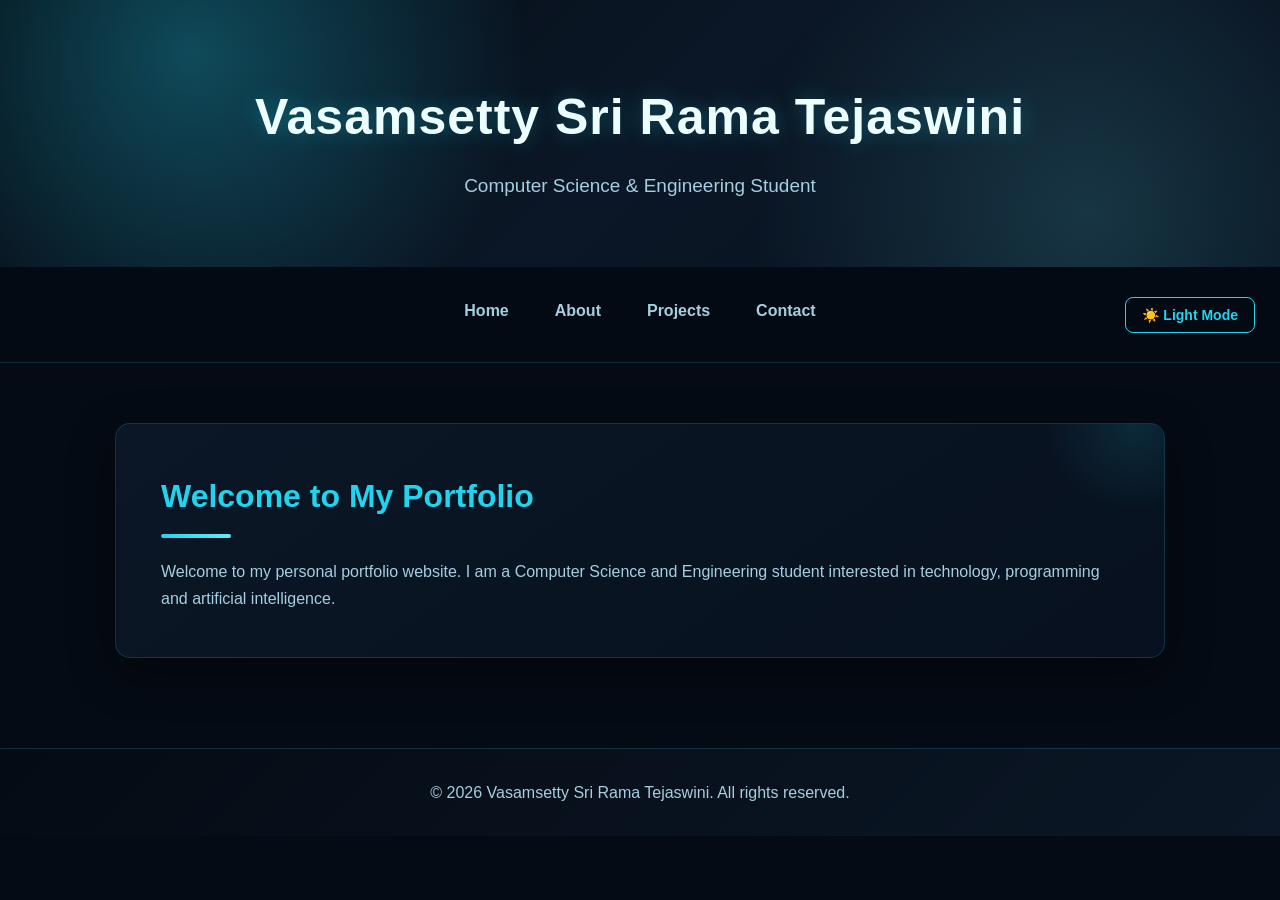
<file: index.html>
<!DOCTYPE html>
<html lang="en">

<head>
    <meta charset="UTF-8">

    <meta name="viewport" content="width=device-width, initial-scale=1.0">

    <meta name="description"
        content="Personal portfolio of Vasamsetty Sri Rama Tejaswini, a Computer Science and Engineering student specializing in Artificial Intelligence and Machine Learning.">

    <meta name="author" content="Vasamsetty Sri Rama Tejaswini">

    <title>Vasamsetty Sri Rama Tejaswini | Portfolio</title>

    <link rel="stylesheet" href="css/style.css">
</head>

<body>

    <header>
        <h1>Vasamsetty Sri Rama Tejaswini</h1>
        <p>Computer Science &amp; Engineering Student</p>
    </header>

    <nav aria-label="Main navigation">
        <ul>
            <li>
                <a href="index.html" aria-current="page">Home</a>
            </li>

            <li>
                <a href="about.html">About</a>
            </li>

            <li>
                <a href="projects.html">Projects</a>
            </li>

            <li>
                <a href="contact.html">Contact</a>
            </li>
        </ul>

        <button id="theme-toggle" type="button" aria-label="Toggle light and dark theme">
            ☀️ Light Mode
        </button>
    </nav>

    <main>

        <section aria-labelledby="welcome-heading">

            <h2 id="welcome-heading">Welcome to My Portfolio</h2>

            <p>
                Welcome to my personal portfolio website.
                I am a Computer Science and Engineering student
                interested in technology, programming and
                artificial intelligence.
            </p>

        </section>

    </main>

    <footer>
        <p>&copy; 2026 Vasamsetty Sri Rama Tejaswini. All rights reserved.</p>
    </footer>

    <script src="js/script.js"></script>

</body>

</html>
</file>
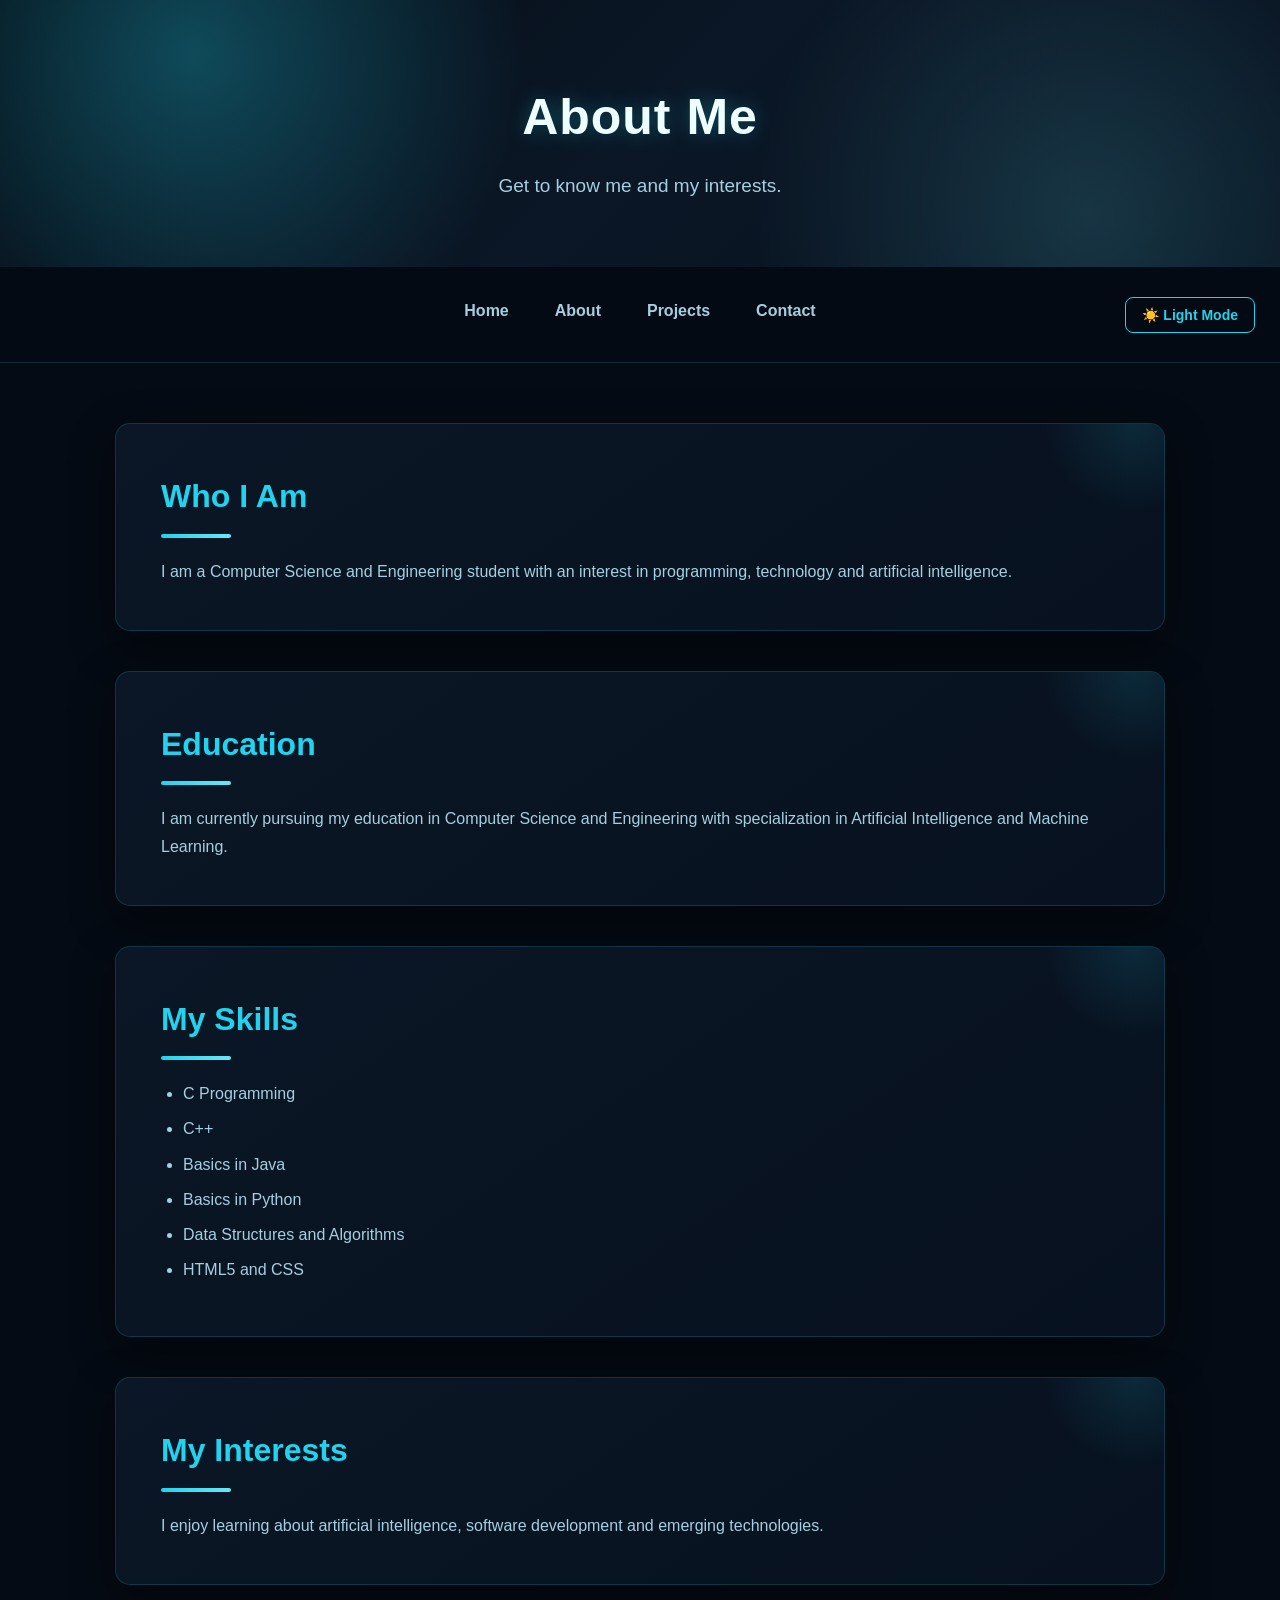
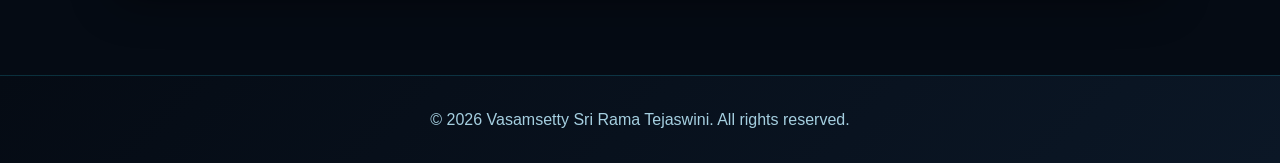
<file: about.html>
<!DOCTYPE html>
<html lang="en">

<head>
    <meta charset="UTF-8">

    <meta name="viewport" content="width=device-width, initial-scale=1.0">

    <meta name="description"
        content="Learn more about Vasamsetty Sri Rama Tejaswini, a Computer Science and Engineering student specializing in Artificial Intelligence and Machine Learning.">

    <meta name="author" content="Vasamsetty Sri Rama Tejaswini">

    <title>About Me | Vasamsetty Sri Rama Tejaswini</title>

    <link rel="stylesheet" href="css/style.css">
</head>

<body>

    <header>
        <h1>About Me</h1>
        <p>Get to know me and my interests.</p>
    </header>

    <nav aria-label="Main navigation">
        <ul>
            <li>
                <a href="index.html">Home</a>
            </li>

            <li>
                <a href="about.html" aria-current="page">About</a>
            </li>

            <li>
                <a href="projects.html">Projects</a>
            </li>

            <li>
                <a href="contact.html">Contact</a>
            </li>
        </ul>

        <button id="theme-toggle" type="button" aria-label="Toggle light and dark theme">
            ☀️ Light Mode
        </button>
    </nav>

    <main>

        <section aria-labelledby="who-i-am">
            <h2 id="who-i-am">Who I Am</h2>

            <p>
                I am a Computer Science and Engineering student
                with an interest in programming, technology and
                artificial intelligence.
            </p>
        </section>


        <section aria-labelledby="education">
            <h2 id="education">Education</h2>

            <p>
                I am currently pursuing my education in Computer
                Science and Engineering with specialization in
                Artificial Intelligence and Machine Learning.
            </p>
        </section>


        <section aria-labelledby="skills">
            <h2 id="skills">My Skills</h2>

            <ul>
                <li>C Programming</li>
                <li>C++</li>
                <li>Basics in Java</li>
                <li>Basics in Python</li>
                <li>Data Structures and Algorithms</li>
                <li>HTML5 and CSS</li>
            </ul>
        </section>


        <section aria-labelledby="interests">
            <h2 id="interests">My Interests</h2>

            <p>
                I enjoy learning about artificial intelligence,
                software development and emerging technologies.
            </p>
        </section>

    </main>


    <footer>
        <p>&copy; 2026 Vasamsetty Sri Rama Tejaswini. All rights reserved.</p>
    </footer>

<script src="js/script.js"></script>

</body>

</html>
</file>
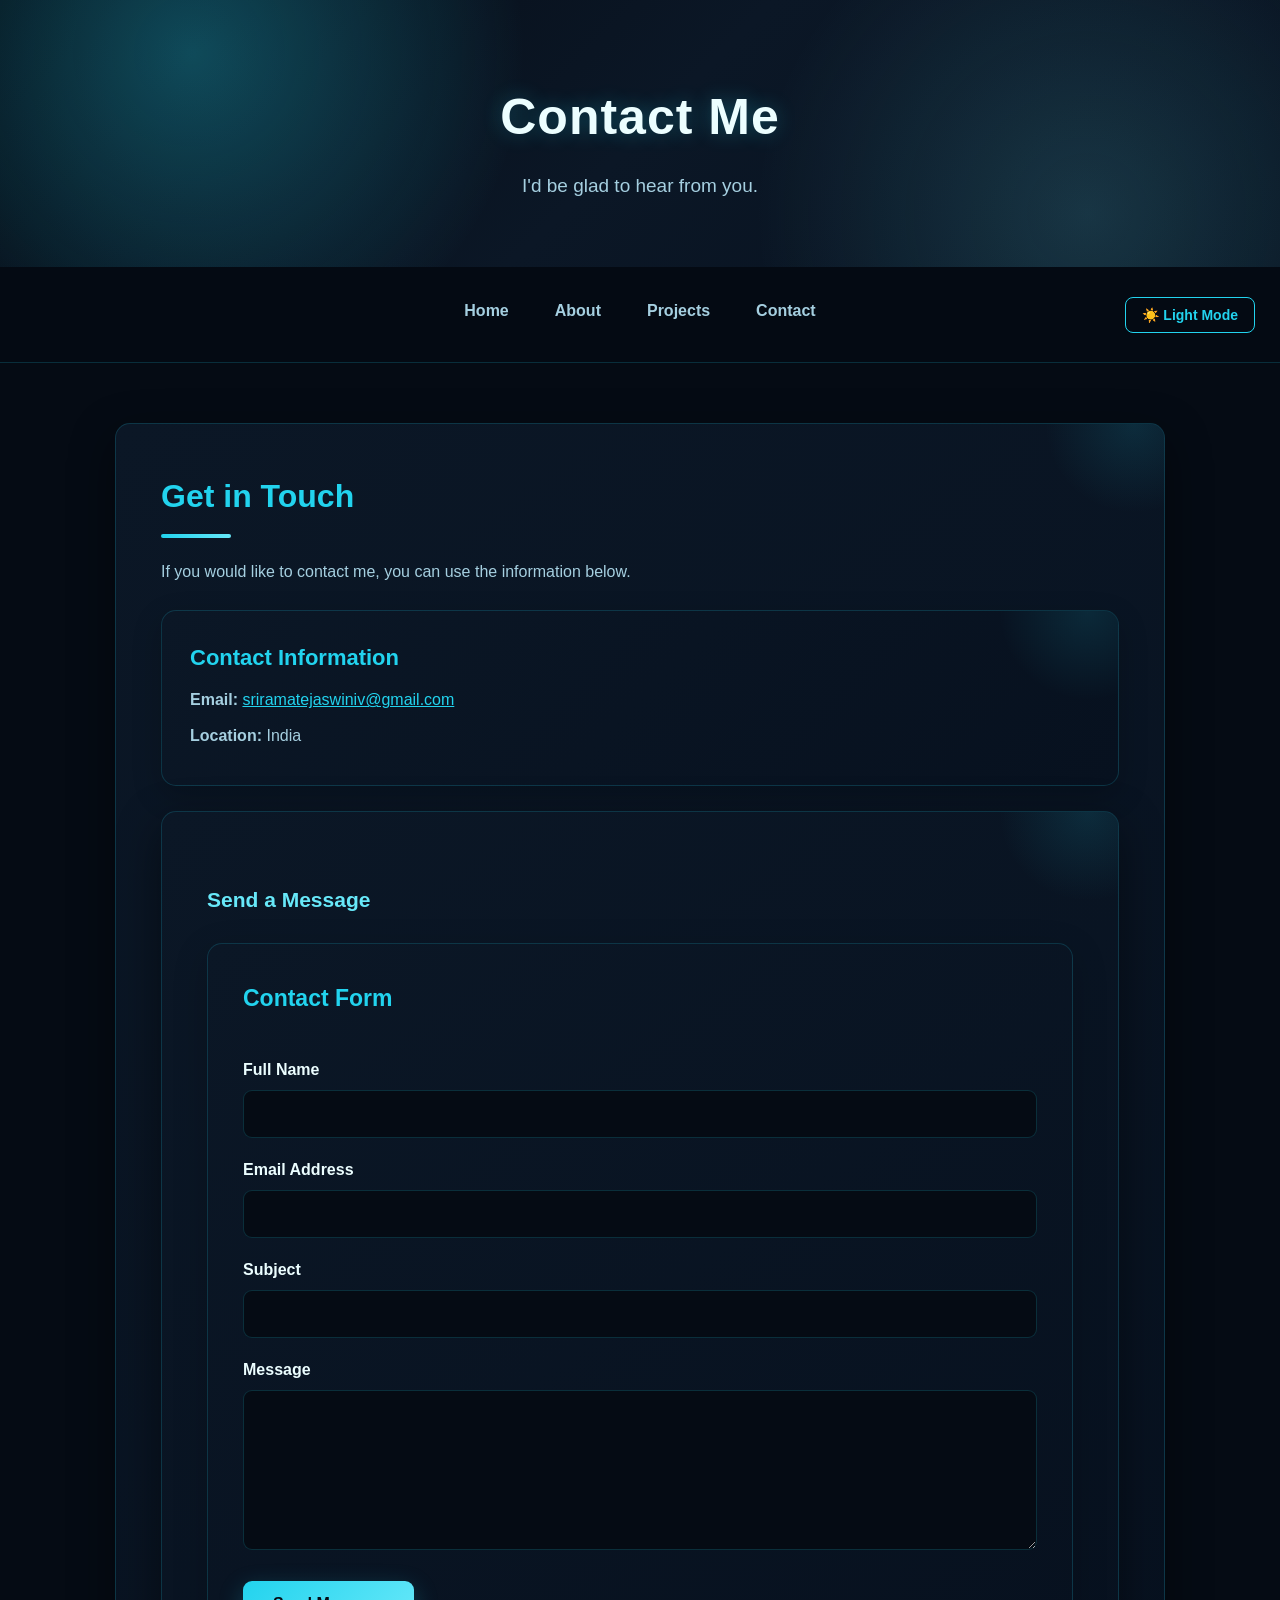
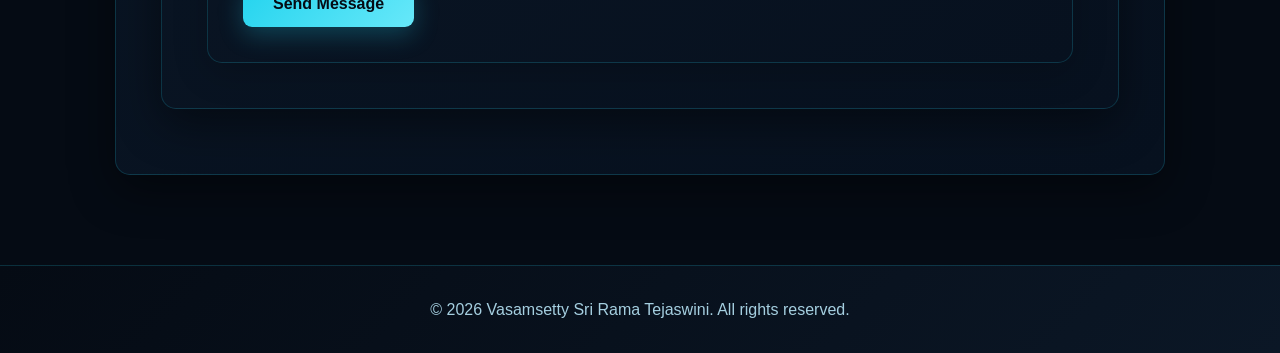
<file: contact.html>
<!DOCTYPE html>
<html lang="en">

<head>
    <meta charset="UTF-8">

    <meta name="viewport" content="width=device-width, initial-scale=1.0">

    <meta name="description"
        content="Contact Vasamsetty Sri Rama Tejaswini, a Computer Science and Engineering student interested in technology, programming and artificial intelligence.">

    <meta name="author" content="Vasamsetty Sri Rama Tejaswini">

    <title>Contact Me | Vasamsetty Sri Rama Tejaswini</title>

    <link rel="stylesheet" href="css/style.css">
</head>

<body>

    <header>
        <h1>Contact Me</h1>
        <p>I'd be glad to hear from you.</p>
    </header>


    <nav aria-label="Main navigation">
        <ul>
            <li><a href="index.html">Home</a></li>
            <li><a href="about.html">About</a></li>
            <li><a href="projects.html">Projects</a></li>
            <li><a href="contact.html" aria-current="page">Contact</a></li>
        </ul>

        <button id="theme-toggle" type="button" aria-label="Toggle light and dark theme">
            ☀️ Light Mode
        </button>
    </nav>


    <main>

        <section aria-labelledby="contact-heading">

            <h2 id="contact-heading">Get in Touch</h2>

            <p>
                If you would like to contact me, you can use the information below.
            </p>


            <section class="contact-info" aria-labelledby="information-heading">

                <h3 id="information-heading">Contact Information</h3>

                <p>
                    <strong>Email:</strong>
                    <a href="mailto:sriramatejaswiniv@gmail.com">
                        sriramatejaswiniv@gmail.com
                    </a>
                </p>

                <p>
                    <strong>Location:</strong> India
                </p>

            </section>


            <section aria-labelledby="message-heading">

                <h3 id="message-heading">Send a Message</h3>


                <form>

                    <fieldset>

                        <legend>Contact Form</legend>


                        <div class="form-group">

                            <label for="full-name">
                                Full Name
                            </label>

                            <input
                                type="text"
                                id="full-name"
                                name="full-name"
                                autocomplete="name"
                                required
                            >

                        </div>


                        <div class="form-group">

                            <label for="email">
                                Email Address
                            </label>

                            <input
                                type="email"
                                id="email"
                                name="email"
                                autocomplete="email"
                                required
                            >

                        </div>


                        <div class="form-group">

                            <label for="subject">
                                Subject
                            </label>

                            <input
                                type="text"
                                id="subject"
                                name="subject"
                                required
                            >

                        </div>


                        <div class="form-group">

                            <label for="message">
                                Message
                            </label>

                            <textarea
                                id="message"
                                name="message"
                                rows="7"
                                required
                            ></textarea>

                        </div>


                        <button type="submit">
                            Send Message
                        </button>

                    </fieldset>

                </form>

            </section>

        </section>

    </main>


    <footer>
        <p>&copy; 2026 Vasamsetty Sri Rama Tejaswini. All rights reserved.</p>
    </footer>
    
    <script src="js/script.js"></script>
</body>

</html>
</file>
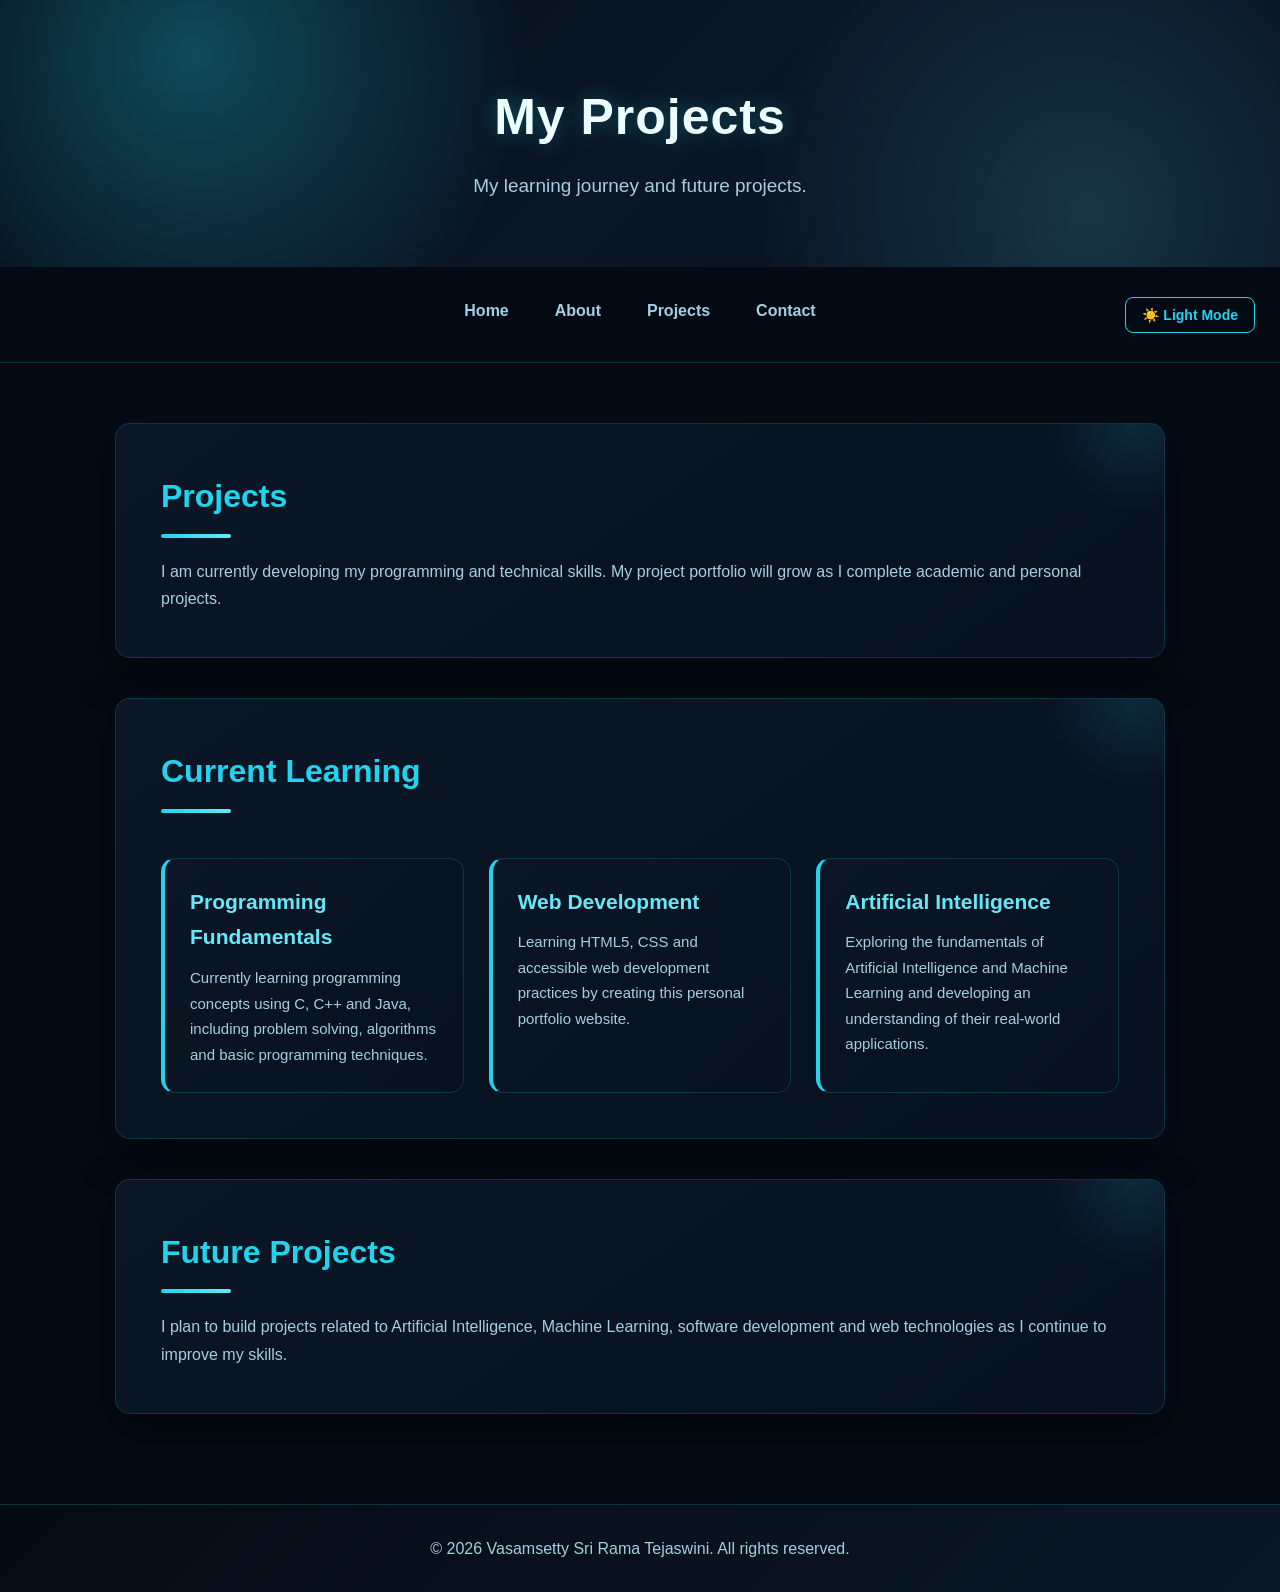
<file: project.html>
<!DOCTYPE html>
<html lang="en">

<head>
    <meta charset="UTF-8">

    <meta name="viewport" content="width=device-width, initial-scale=1.0">

    <meta name="description"
        content="Explore Vasamsetty Sri Rama Tejaswini's programming, web development and artificial intelligence learning projects.">

    <meta name="author" content="Vasamsetty Sri Rama Tejaswini">

    <title>Projects | Vasamsetty Sri Rama Tejaswini</title>

    <link rel="stylesheet" href="css/style.css">
</head>

<body>

    <header>
        <h1>My Projects</h1>
        <p>My learning journey and future projects.</p>
    </header>


    <nav aria-label="Main navigation">
        <ul>
            <li>
                <a href="index.html">Home</a>
            </li>

            <li>
                <a href="about.html">About</a>
            </li>

            <li>
                <a href="projects.html" aria-current="page">Projects</a>
            </li>

            <li>
                <a href="contact.html">Contact</a>
            </li>
        </ul>

        <button id="theme-toggle" type="button" aria-label="Toggle light and dark theme">
            ☀️ Light Mode
        </button>
    </nav>


    <main>

        <section aria-labelledby="projects-heading">

            <h2 id="projects-heading">Projects</h2>

            <p>
                I am currently developing my programming and technical
                skills. My project portfolio will grow as I complete
                academic and personal projects.
            </p>

        </section>


        <section class="learning-section" aria-labelledby="learning-heading">

            <h2 id="learning-heading">Current Learning</h2>


            <article>

                <h3>Programming Fundamentals</h3>

                <p>
                    Currently learning programming concepts using
                    C, C++ and Java, including problem solving,
                    algorithms and basic programming techniques.
                </p>

            </article>


            <article>

                <h3>Web Development</h3>

                <p>
                    Learning HTML5, CSS and accessible web
                    development practices by creating this
                    personal portfolio website.
                </p>

            </article>


            <article>

                <h3>Artificial Intelligence</h3>

                <p>
                    Exploring the fundamentals of Artificial
                    Intelligence and Machine Learning and
                    developing an understanding of their
                    real-world applications.
                </p>

            </article>

        </section>


        <section aria-labelledby="future-heading">

            <h2 id="future-heading">Future Projects</h2>

            <p>
                I plan to build projects related to Artificial
                Intelligence, Machine Learning, software development
                and web technologies as I continue to improve my skills.
            </p>

        </section>

    </main>


    <footer>

        <p>
            &copy; 2026 Vasamsetty Sri Rama Tejaswini. All rights reserved.
        </p>

    </footer>

    <script src="js/script.js"></script>

</body>

</html>
</file>
<file: css/style.css>
/* =========================================
   CUSTOM THEME VARIABLES
========================================= */

:root {
    --bg-color: #050B14;
    --header-color: #0B1726;
    --surface-color: #0B1726;
    --surface-dark: #07111F;

    --primary-color: #22D3EE;
    --secondary-color: #67E8F9;

    --text-color: #ECFEFF;
    --muted-text: #A5CFE0;

    --border-color: rgba(34, 211, 238, 0.18);

    --input-bg: #050B14;
    --nav-bg: rgba(5, 11, 20, 0.96);

    --shadow: 0 15px 45px rgba(0, 0, 0, 0.45);

    --transition: 0.3s ease;
}


/* =========================================
   LIGHT THEME
========================================= */

[data-theme="light"] {

    --bg-color: #F0FDFA;
    --header-color: #E0F7FA;

    --surface-color: #FFFFFF;
    --surface-dark: #F8FAFC;

    --primary-color: #0891B2;
    --secondary-color: #0E7490;

    --text-color: #0F172A;
    --muted-text: #475569;

    --border-color: rgba(8, 145, 178, 0.25);

    --input-bg: #FFFFFF;
    --nav-bg: rgba(255, 255, 255, 0.96);

    --shadow:
        0 15px 40px rgba(15, 23, 42, 0.12);
}


/* =========================================
   RESET
========================================= */

* {
    margin: 0;
    padding: 0;
    box-sizing: border-box;
}


html {
    scroll-behavior: smooth;
}


body {
    font-family: "Segoe UI", Arial, sans-serif;

    background: var(--bg-color);

    color: var(--text-color);

    line-height: 1.7;

    transition:
        background-color var(--transition),
        color var(--transition);
}


/* =========================================
   HEADER
========================================= */

header {

    background:
        radial-gradient(
            circle at 15% 20%,
            rgba(34, 211, 238, 0.30),
            transparent 30%
        ),

        radial-gradient(
            circle at 85% 80%,
            rgba(103, 232, 249, 0.16),
            transparent 30%
        ),

        linear-gradient(
            135deg,
            var(--bg-color),
            var(--header-color),
            var(--surface-dark)
        );

    color: var(--text-color);

    text-align: center;

    padding: 45px 15px;

    transition:
        background var(--transition),
        color var(--transition);
}


header h1 {

    font-size: 32px;

    font-weight: 700;

    letter-spacing: 1px;

    margin-bottom: 10px;

    text-shadow:
        0 0 20px rgba(34, 211, 238, 0.30);
}


header p {

    font-size: 15px;

    color: var(--muted-text);
}


/* =========================================
   NAVIGATION - FLEXBOX
========================================= */

nav {

    background: var(--nav-bg);

    border-bottom:
        1px solid var(--border-color);

    padding: 12px;

    text-align: center;

    position: sticky;

    top: 0;

    z-index: 1000;

    backdrop-filter: blur(12px);

    transition:
        background var(--transition);
}


nav ul {

    list-style: none;

    padding: 0;

    display: flex;

    flex-direction: column;

    justify-content: center;

    align-items: center;

    gap: 5px;
}


nav ul li {

    width: 100%;
}


nav ul li a {

    display: block;

    width: 100%;

    color: var(--muted-text);

    text-decoration: none;

    text-align: center;

    font-size: 14px;

    font-weight: 600;

    padding: 8px 10px;

    border-radius: 8px;

    transition:
        all var(--transition);
}


nav ul li a:hover {

    color: var(--bg-color);

    background:
        linear-gradient(
            135deg,
            var(--primary-color),
            var(--secondary-color)
        );

    box-shadow:
        0 5px 25px
        rgba(34, 211, 238, 0.30);

    transform: translateY(-2px);
}


/* =========================================
   THEME BUTTON - RIGHT SIDE
========================================= */

#theme-toggle {
    position: absolute;
    right: 25px;
    top: 50%;
    transform: translateY(-50%);

    padding: 9px 16px;
    width: auto;

    background: transparent;

    color: var(--primary-color);

    border: 1px solid var(--primary-color);

    border-radius: 8px;

    font-size: 14px;
    font-weight: 600;

    cursor: pointer;

    transition: all 0.3s ease;
}

    #theme-toggle:hover {
    background: var(--primary-color);
    color: var(--bg-color);

    transform: translateY(-50%) translateY(-2px);

    box-shadow:
        0 5px 20px rgba(34, 211, 238, 0.25);
}


/* =========================================
   MAIN AREA - CSS GRID
========================================= */

main {

    max-width: 1100px;

    margin: 30px auto;

    padding: 0 12px;

    display: grid;

    grid-template-columns: 1fr;

    gap: 20px;
}


/* =========================================
   SECTIONS
========================================= */

section {

    background:
        linear-gradient(
            145deg,
            var(--surface-color),
            var(--surface-dark)
        );

    padding: 28px 20px;

    margin-bottom: 20px;

    border-radius: 15px;

    border:
        1px solid var(--border-color);

    box-shadow: var(--shadow);

    position: relative;

    overflow: hidden;

    transition:
        background var(--transition),
        border var(--transition),
        box-shadow var(--transition),
        transform var(--transition);
}


section:hover {

    transform: translateY(-5px);
}


section::before {

    content: "";

    position: absolute;

    width: 180px;

    height: 180px;

    background:
        radial-gradient(
            circle,
            rgba(34, 211, 238, 0.12),
            transparent 70%
        );

    border-radius: 50%;

    top: -90px;

    right: -60px;
}


section h2 {

    color: var(--primary-color);

    font-size: 26px;

    margin-bottom: 20px;

    position: relative;
}


section h2::after {

    content: "";

    display: block;

    width: 70px;

    height: 4px;

    margin-top: 10px;

    background:
        linear-gradient(
            90deg,
            var(--primary-color),
            var(--secondary-color)
        );

    border-radius: 10px;
}


section h3 {

    color: var(--secondary-color);

    font-size: 21px;

    margin-top: 25px;

    margin-bottom: 10px;
}


section p {

    color: var(--muted-text);

    font-size: 15px;
}


/* =========================================
   LISTS
========================================= */

ul {

    padding-left: 22px;
}


li {

    color: var(--muted-text);

    margin-bottom: 8px;
}


/* =========================================
   CURRENT LEARNING - CSS GRID
========================================= */

.learning-section {

    display: grid;

    grid-template-columns: 1fr;

    gap: 20px;
}


.learning-section h2 {

    grid-column: 1 / -1;
}


.learning-section article {

    background:
        linear-gradient(
            135deg,
            var(--surface-color),
            var(--surface-dark)
        );

    padding: 25px;

    border:
        1px solid var(--border-color);

    border-left:
        4px solid var(--primary-color);

    border-radius: 14px;

    transition:
        transform var(--transition),
        box-shadow var(--transition);
}


.learning-section article:hover {

    transform: translateY(-7px);

    box-shadow:
        0 15px 35px rgba(0, 0, 0, 0.25),

        0 0 25px
        rgba(34, 211, 238, 0.15);
}


.learning-section article h3 {

    color: var(--secondary-color);

    margin-top: 0;

    margin-bottom: 10px;
}


.learning-section article p {

    color: var(--muted-text);

    font-size: 15px;
}


/* =========================================
   PROJECT CARDS
========================================= */

.project {

    background:
        linear-gradient(
            135deg,
            var(--surface-color),
            var(--surface-dark)
        );

    border:
        1px solid var(--border-color);

    border-left:
        4px solid var(--primary-color);

    padding: 28px;

    margin: 22px 0;

    border-radius: 14px;

    transition:
        all var(--transition);
}


.project:hover {

    transform: translateY(-7px);

    border-color:
        var(--secondary-color);

    box-shadow:
        0 15px 35px rgba(0, 0, 0, 0.25),

        0 0 30px
        rgba(34, 211, 238, 0.18);
}


.project h3 {

    margin-top: 0;

    color: var(--primary-color);
}


/* =========================================
   CONTACT INFORMATION
========================================= */

.contact-info {

    background:
        linear-gradient(
            135deg,
            var(--surface-color),
            var(--surface-dark)
        );

    padding: 28px;

    margin: 25px 0;

    border-radius: 15px;

    border:
        1px solid var(--border-color);

    box-shadow:
        0 10px 30px
        rgba(0, 0, 0, 0.20);
}


.contact-info h3 {

    margin-top: 0;

    color: var(--primary-color);

    font-size: 22px;
}


.contact-info p {

    margin: 8px 0;

    color: var(--muted-text);
}


/* =========================================
   LINKS
========================================= */

a {

    color: var(--primary-color);

    transition:
        color var(--transition);
}


a:hover {

    color: var(--secondary-color);
}


/* =========================================
   CONTACT FORM
========================================= */

form {

    background:
        linear-gradient(
            145deg,
            var(--surface-color),
            var(--surface-dark)
        );

    padding: 25px 18px;

    border:
        1px solid var(--border-color);

    border-radius: 15px;

    margin-top: 25px;

    box-shadow:
        0 10px 35px
        rgba(0, 0, 0, 0.20);
}


fieldset {

    border: none;
}


legend {

    color: var(--primary-color);

    font-size: 23px;

    font-weight: 700;

    margin-bottom: 20px;
}


label {

    display: block;

    color: var(--text-color);

    font-weight: 600;

    margin-top: 18px;

    margin-bottom: 7px;
}


input,
textarea {

    width: 100%;

    padding: 14px 16px;

    border:
        1px solid var(--border-color);

    border-radius: 9px;

    background: var(--input-bg);

    color: var(--text-color);

    font-size: 16px;

    font-family: inherit;

    transition:
        all var(--transition);
}


input::placeholder,
textarea::placeholder {

    color: #78909C;
}


input:focus,
textarea:focus {

    outline: none;

    border-color:
        var(--secondary-color);

    box-shadow:
        0 0 0 3px
        rgba(103, 232, 249, 0.10),

        0 0 25px
        rgba(34, 211, 238, 0.15);
}


textarea {

    min-height: 160px;

    resize: vertical;
}


/* =========================================
   SEND MESSAGE BUTTON
========================================= */

form button {

    display: block;

    width: 100%;

    margin-top: 22px;

    padding: 14px 30px;

    background:
        linear-gradient(
            135deg,
            var(--primary-color),
            var(--secondary-color)
        );

    color: var(--bg-color);

    border: none;

    border-radius: 9px;

    font-size: 16px;

    font-weight: 700;

    cursor: pointer;

    box-shadow:
        0 8px 25px
        rgba(34, 211, 238, 0.25);

    transition:
        all var(--transition);
}


form button:hover {

    transform: translateY(-3px);

    box-shadow:
        0 12px 35px
        rgba(34, 211, 238, 0.40);
}


/* =========================================
   FOOTER
========================================= */

footer {

    background:
        linear-gradient(
            135deg,
            var(--bg-color),
            var(--header-color)
        );

    color: var(--muted-text);

    text-align: center;

    padding: 30px 20px;

    margin-top: 50px;

    border-top:
        1px solid var(--border-color);

    transition:
        background var(--transition);
}


footer p {

    margin: 0;
}


/* =========================================
   TABLET
========================================= */

@media (min-width: 768px) {

    header {
        padding: 60px 20px;
    }


    header h1 {
        font-size: 42px;
    }


    header p {
        font-size: 17px;
    }


    nav {
        padding: 20px;
    }


    nav ul {

        flex-direction: row;

        gap: 10px;
    }


    nav ul li {

        width: auto;
    }


    nav ul li a {

        width: auto;

        padding: 10px 18px;

        font-size: 16px;
    }


    #theme-toggle {

        display: inline-block;

        margin-left: 15px;

        margin-top: 0;
    }


    main {

        margin: 45px auto;

        padding: 0 20px;
    }


    section {

        padding: 35px 25px;
    }


    section h2 {

        font-size: 30px;
    }


    section p {

        font-size: 16px;
    }


    .learning-section {

        grid-template-columns:
            repeat(2, 1fr);

        gap: 25px;
    }


    form {

        padding: 35px;
    }


    form button {

        width: auto;
    }


    footer {

        margin-top: 60px;
    }
}


/* =========================================
   DESKTOP
========================================= */

@media (min-width: 1024px) {

    header {

        padding: 75px 20px 65px;
    }


    header h1 {

        font-size: 50px;
    }


    header p {

        font-size: 19px;
    }


    main {

        margin: 60px auto;

        padding: 0 25px;
    }


    section {

        padding: 45px;
    }


    section h2 {

        font-size: 32px;
    }


    .learning-section {

        grid-template-columns:
            repeat(3, 1fr);

        gap: 25px;
    }


    footer {

        margin-top: 70px;
    }
}


/* =========================================
   ACCESSIBILITY
========================================= */

nav a:focus-visible,
button:focus-visible,
input:focus-visible,
textarea:focus-visible {

    outline:
        3px solid var(--secondary-color);

    outline-offset: 3px;
}


/* =========================================
   REDUCED MOTION
========================================= */

@media (prefers-reduced-motion: reduce) {

    html {

        scroll-behavior: auto;
    }


    * {

        transition: none !important;

        animation: none !important;
    }
}
/* =========================================
   SLATE BLUE LIGHT THEME
========================================= */

html.light-mode body {
    background: #B8CCD1;
    color: #172B34;
}


/* =========================================
   HEADER
========================================= */

html.light-mode header {
    background:
        radial-gradient(
            circle at 15% 20%,
            rgba(34, 211, 238, 0.28),
            transparent 32%
        ),
        radial-gradient(
            circle at 85% 80%,
            rgba(8, 145, 178, 0.18),
            transparent 32%
        ),
        linear-gradient(
            135deg,
            #8FAFB7,
            #B8CCD1,
            #9EBBC2
        );

    color: #102A33;
}

html.light-mode header h1 {
    color: #102A33;
    text-shadow: 0 0 15px rgba(34, 211, 238, 0.20);
}

html.light-mode header p {
    color: #365761;
}


/* =========================================
   NAVIGATION
========================================= */

html.light-mode nav {
    background: rgba(31, 61, 70, 0.96);
    border-bottom: 1px solid rgba(34, 211, 238, 0.30);
}

html.light-mode nav ul li a {
    color: #C8E3E7;
}

html.light-mode nav ul li a:hover {
    color: #102A33;
}


/* =========================================
   MAIN SECTIONS
========================================= */

html.light-mode section {
    background:
        linear-gradient(
            145deg,
            #D3E1E4,
            #BFD1D5
        );

    border: 1px solid rgba(8, 100, 120, 0.25);

    box-shadow:
        0 15px 40px rgba(30, 60, 70, 0.20);
}

html.light-mode section h2 {
    color: #08758A;

    text-shadow:
        0 0 12px rgba(8, 117, 138, 0.15);
}

html.light-mode section h3 {
    color: #08677A;
}

html.light-mode section p {
    color: #38545C;
}


/* =========================================
   LISTS
========================================= */

html.light-mode li {
    color: #38545C;
}


/* =========================================
   LEARNING CARDS
========================================= */

html.light-mode .learning-section article {
    background:
        linear-gradient(
            135deg,
            #CBDDE1,
            #B5CBD0
        );

    border: 1px solid rgba(8, 100, 120, 0.25);

    border-left: 4px solid #0891B2;

    box-shadow:
        0 8px 20px rgba(30, 60, 70, 0.12);
}

html.light-mode .learning-section article:hover {
    box-shadow:
        0 15px 35px rgba(30, 60, 70, 0.20),
        0 0 25px rgba(34, 211, 238, 0.15);
}


/* =========================================
   PROJECT CARDS
========================================= */

html.light-mode .project {
    background:
        linear-gradient(
            135deg,
            #CBDDE1,
            #B5CBD0
        );

    border: 1px solid rgba(8, 100, 120, 0.25);

    border-left: 4px solid #0891B2;
}

html.light-mode .project h3 {
    color: #08758A;
}


/* =========================================
   CONTACT INFORMATION
========================================= */

html.light-mode .contact-info {
    background:
        linear-gradient(
            135deg,
            #CBDDE1,
            #B5CBD0
        );

    border: 1px solid rgba(8, 100, 120, 0.25);
}

html.light-mode .contact-info h3 {
    color: #08758A;
}

html.light-mode .contact-info p {
    color: #38545C;
}


/* =========================================
   CONTACT FORM
========================================= */

html.light-mode form {
    background:
        linear-gradient(
            145deg,
            #CBDDE1,
            #B5CBD0
        );

    border: 1px solid rgba(8, 100, 120, 0.25);
}

html.light-mode legend {
    color: #08758A;
}

html.light-mode label {
    color: #17343D;
}

html.light-mode input,
html.light-mode textarea {
    background: #AFC7CC;

    color: #172B34;

    border: 1px solid rgba(8, 100, 120, 0.30);
}

html.light-mode input::placeholder,
html.light-mode textarea::placeholder {
    color: #58747C;
}

html.light-mode input:focus,
html.light-mode textarea:focus {
    background: #C5D9DD;
}


/* =========================================
   LINKS
========================================= */

html.light-mode a {
    color: #08758A;
}

html.light-mode a:hover {
    color: #055968;
}


/* =========================================
   THEME BUTTON
========================================= */

html.light-mode #theme-toggle {
    color: #67E8F9;
    border-color: #67E8F9;
}


/* =========================================
   FOOTER
========================================= */

html.light-mode footer {
    background:
        linear-gradient(
            135deg,
            #8FAFB7,
            #AFC7CC
        );

    color: #294B55;

    border-top:
        1px solid rgba(8, 100, 120, 0.25);
}
</file>
